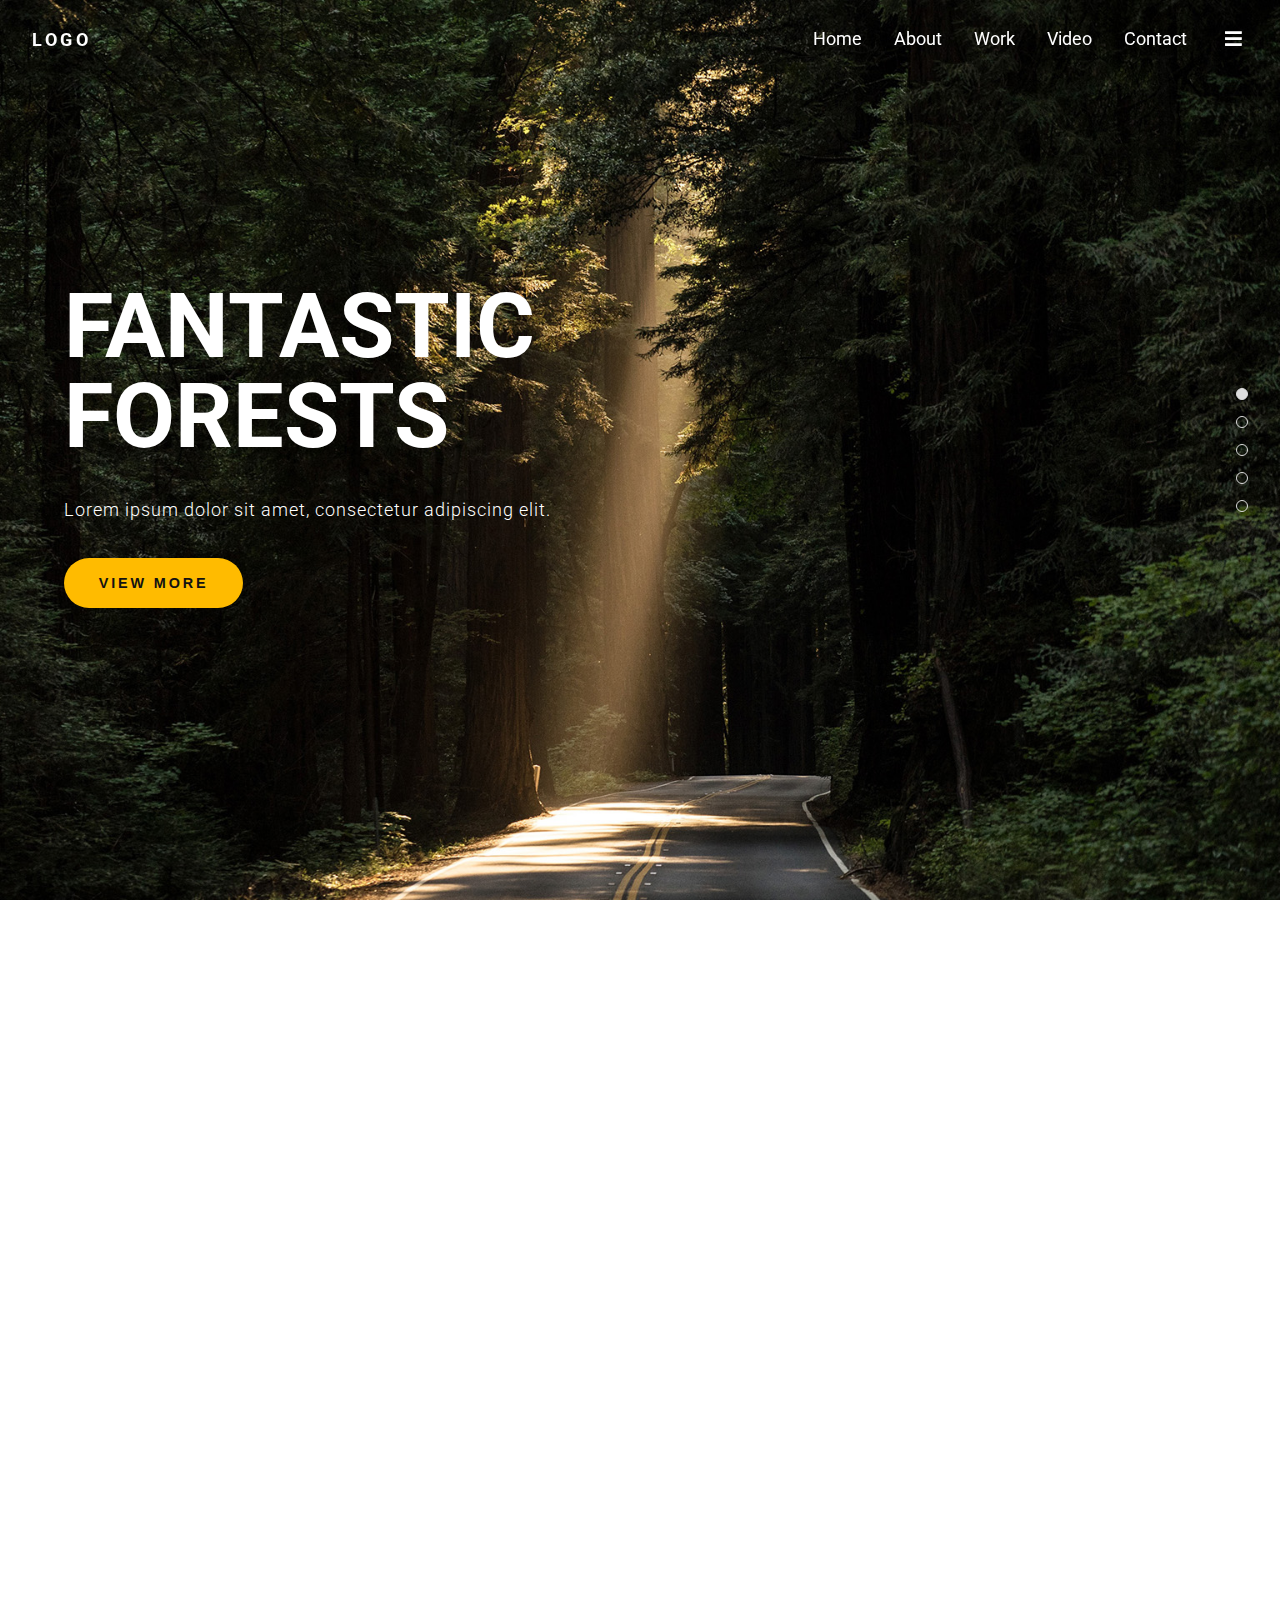
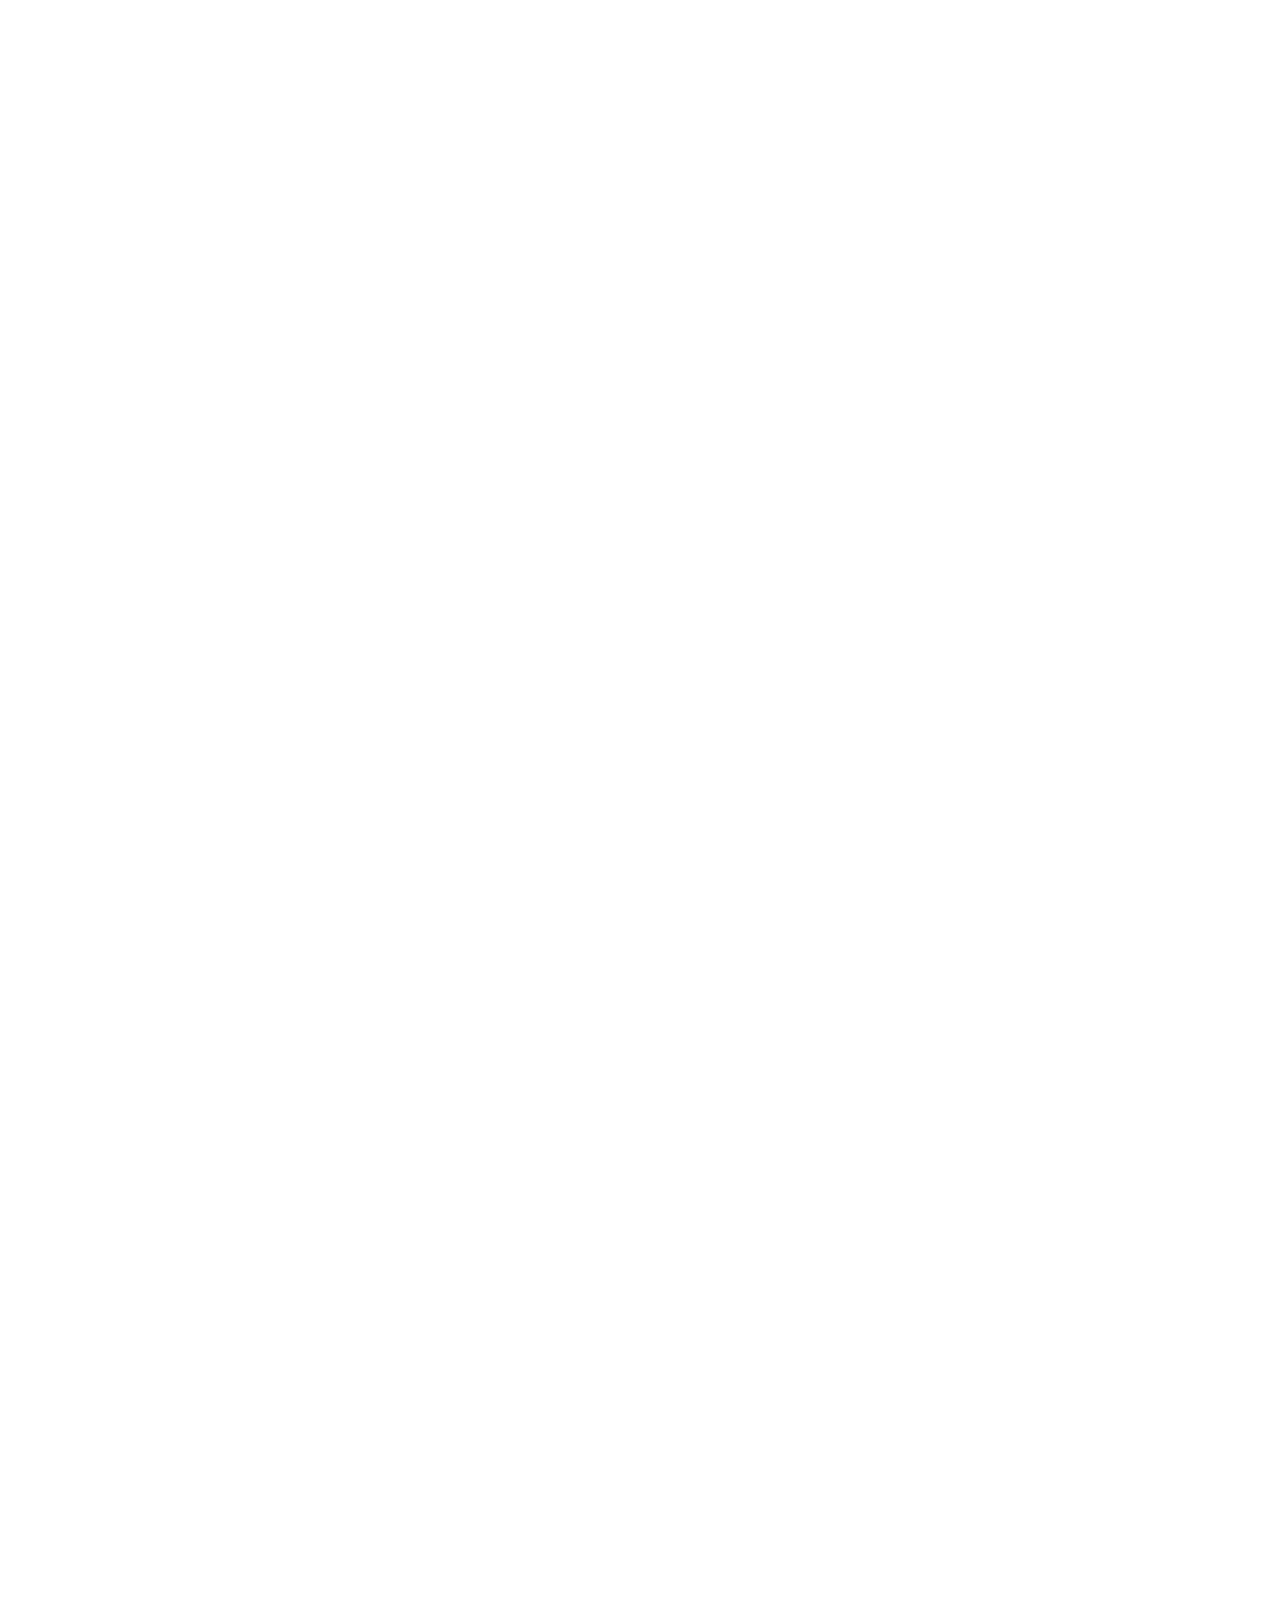
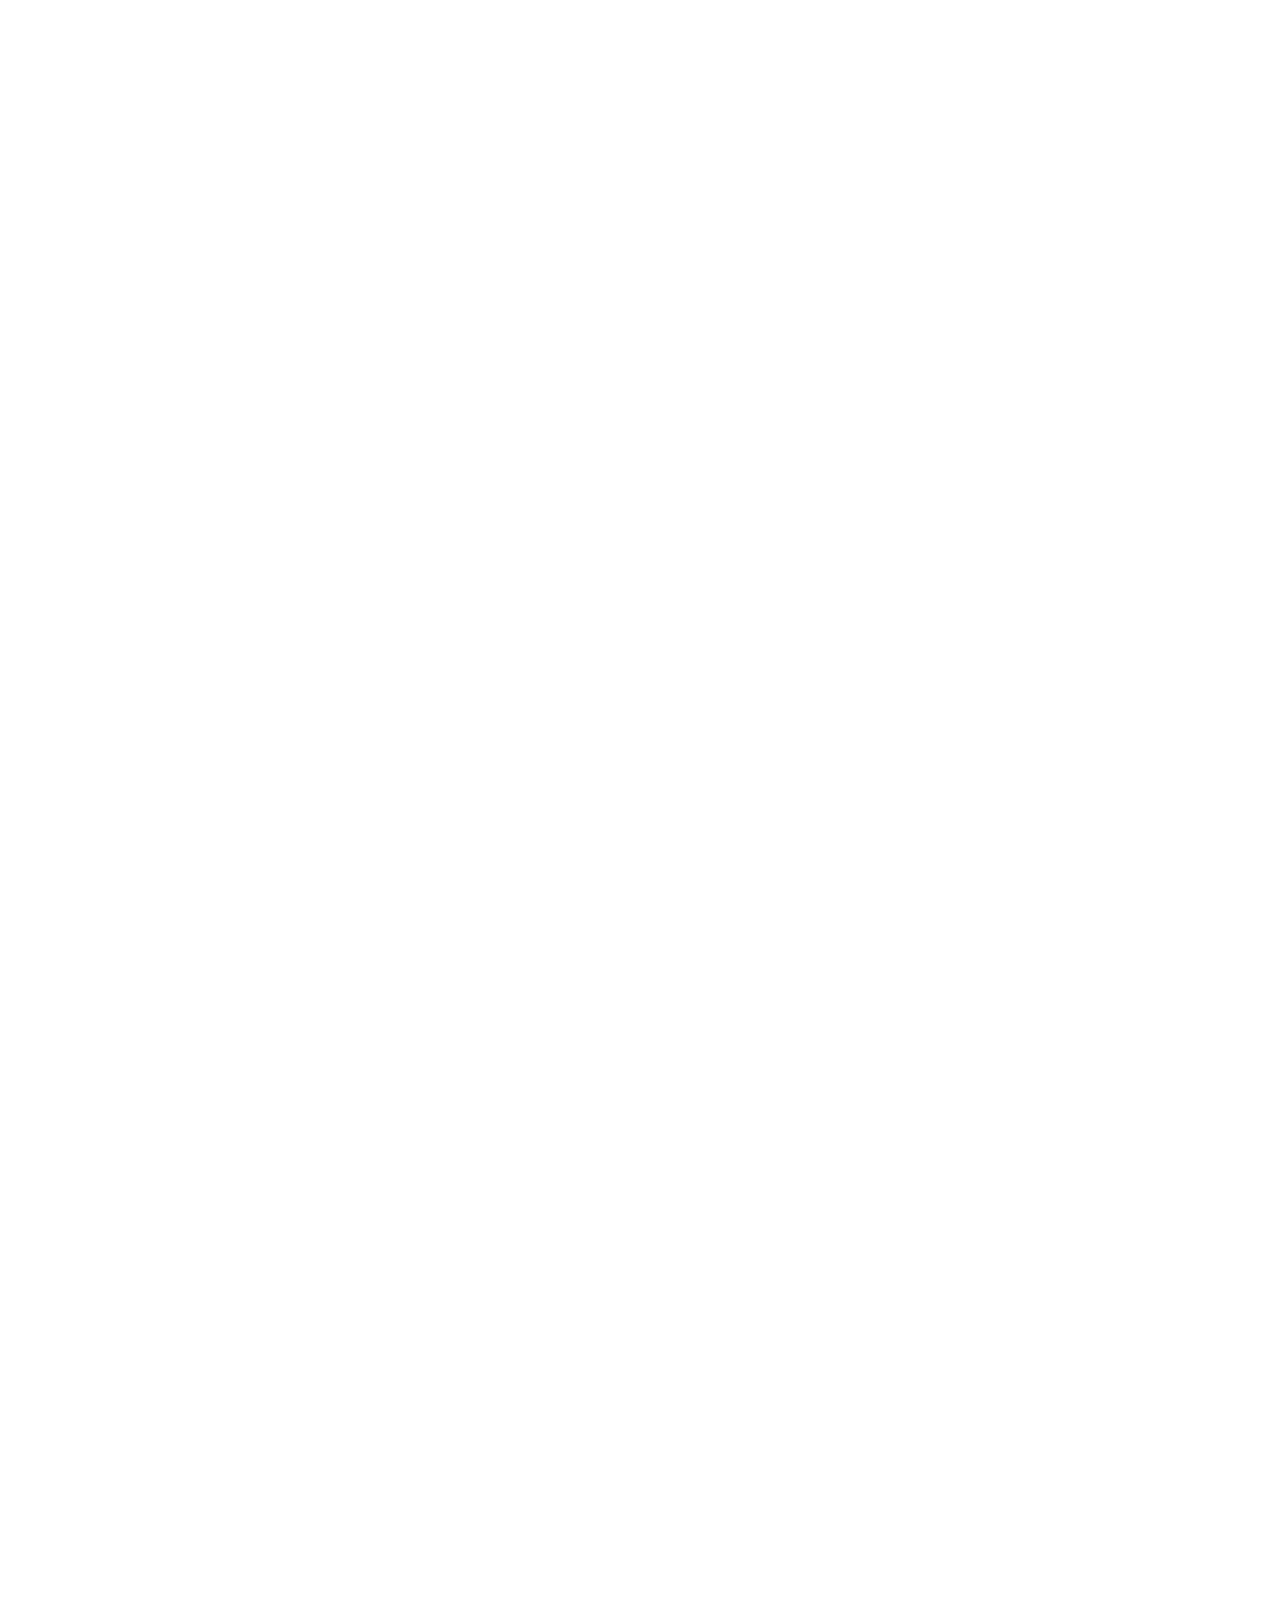
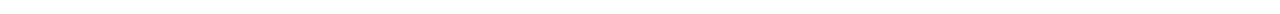
<file: index.html>
<!DOCTYPE html>
<html lang="en">

<head>
  <meta charset="UTF-8">
  <meta http-equiv="X-UA-Compatible" content="IE=edge">
  <meta name="viewport" content="width=device-width, initial-scale=1.0">
  <title>LoremCamera</title>
  <!-- fav icon -->
  <link rel="icon" type="image/png" href="images/favicon/favicon-96x96.png">
  <!-- open graph -->
  <meta property="og:title" content="LoremCamera" />
  <meta property="og:type" content="website" />
  <meta property="og:url" content="https://www.loremcamera.com/" />
  <meta property="og:image" content="https://ia.media-imdb.com/images/rock.jpg" />
  <meta property="og:description" content="portfolio for photography" />
  <!-- font awesome -->
  <link rel="stylesheet" href="https://cdnjs.cloudflare.com/ajax/libs/font-awesome/5.15.3/css/all.min.css" />
  <!-- jQuery -->
  <script src="https://ajax.googleapis.com/ajax/libs/jquery/3.6.0/jquery.js"></script>
  <!-- Main Page FullPage -->
  <script src="js/jquery.fullpage.js"></script>
  <link rel="stylesheet" href="css/jquery.fullpage.css">
  <!-- Main Page Swiper -->
  <link rel="stylesheet" href="https://unpkg.com/swiper/swiper-bundle.min.css" />
  <script src="https://unpkg.com/swiper/swiper-bundle.min.js"></script>
  <!-- custom -->
  <link rel="stylesheet" href="css/reset.css">
  <link rel="stylesheet" href="css/main.css">
  <script src="js/main.js"></script>
</head>

<body>
  <aside class="fixed-nav">
    <a href="#firstPage"></a>
    <a href="#secondPage"></a>
    <a href="#thirdPage"></a>
    <a href="#forthPage"></a>
    <a href="#lastPage"></a>
  </aside>
  <header class="header">
    <nav class="fixed">
      <a href="#"><h1 class="logo">Logo</h1></a>
      <ul class="main-menu">
        <li><a href="index.html">Home</a></li>
        <li><a href="about.html">About</a></li>
        <li><a href="work.html">Work</a></li>
        <li><a href="video.html">Video</a></li>
        <li><a href="contact.html">Contact</a></li>
      </ul>
      <button class="toggle-btn">
        <i class="fas fa-bars"></i>
      </button>
    </nav>
  </header>
  <!-- toggle menu -->
  <div class="toggle-menu">
    <ul>
      <li><a href="index.html">Home</a></li>
      <li><a href="about.html">About</a></li>
      <li><a href="work.html">Work</a></li>
      <li><a href="video.html">Video</a></li>
      <li><a href="contact.html">Contact</a></li>
    </ul>
    <div class="close"><i class="fas fa-times"></i></div>
  </div>
  <div id="fullpage">
    <div class="section" data-anchor="firstPage">
      <div class="bgBox">
        <div class="container first">
          <div class="slogan">
            <h1>FANTASTIC FORESTS</h1>
            <p>Lorem ipsum dolor sit amet, consectetur adipiscing elit.</p>
            <div class="buttons">
              <button type="button" class="btn"><a href="#">view more</a></button>
            </div>
            <!-- <a href="" class="big btn yellow">view more<i class="fas fa-long-arrow-alt-right"></i></a> -->
          </div>
        </div>  
      </div>
    </div><!--//header-->
    <div class="section story" data-anchor="secondPage">
      <div class="contents">
        <h2 class="title_bar center">NATURE STORY</h2>
        <p>It is a long established fact that a reader will be distracted by the readable content of a page when looking at its layout.</p>
        <div class="buttons">
          <button type="button" class="btn"><a href="#">view more</a></button>
        </div>
        </div>
      <div class="scroll_down">
        <span class="arrow_down"><i class="fas fa-long-arrow-alt-down"></i></span>
      </div>
    </div><!--//sotry-->
    <div class="section landscape" data-anchor="thirdPage">
      <div class="container">
        <div class="contents">
          <h2 class="section_tt title_bar left">BEAUTIFUL LANDSCAPE</h2>
          <p>It is a long established fact that a reader will be distracted by the readable content of a page when looking at its layout.</p>
          <div class="buttons">
            <button type="button" class="btn"><a href="#">view more</a></button>
          </div>
        </div>
      </div>
    </div><!--//landscape-->
    <div class="section sea" data-anchor="forthPage">
      <div class="container">
        <div class="contents">
          <h2 class="section_tt title_bar right">AMAZING SEA</h2>
          <p>It is a long established fact that a reader will be distracted by the readable content of a page when looking at its layout.</p>
          <div class="buttons">
            <button type="button" class="btn"><a href="#">view more</a></button>
          </div>
        </div>
      </div>
    </div><!--//sea-->
    <div class="section river" data-anchor="lastPage">
      <div class="container">
        <div class="contents">
          <h2 class="section_tt title_bar left">MOUNTAIN RIVER</h2>
          <p>It is a long established fact that a reader will be distracted by the readable content of a page when looking at its layout.</p>
          <div class="buttons">
            <button type="button" class="btn"><a href="#">view more</a></button>
          </div>
        </div>
      </div>
    </div><!--//river-->
    <div class="section fp-auto-height footer">
      <a href="" class="footer_logo">
        <h1>LOGO</h1>
      </a>
      <p class="copyright">&copy; 2021 LoremCamera. All Right Reserved.</p>
      <div class="flexBox">
      <ul class="footer_menu">
        <li><a href="">menu01</a></li>
        <li><a href="">menu02</a></li>
        <li><a href="">menu03</a></li>
        <li><a href="">menu04</a></li>
        <li><a href="">menu05</a></li>
      </ul>
      <ul class="social_menu">
        <li><a href=""><i class="fab fa-instagram"></i></a></li>
        <li><a href=""><i class="fab fa-twitter"></i></a></li>
        <li><a href=""><i class="fab fa-behance"></i></a></li>
      </ul>
      </div>
    </div><!-- //footer -->
  </div>
  <a href="#firstPage" class="back_to_top">
    <span class="arrow_up"><i class="fas fa-long-arrow-alt-up"></i></span>
  </a>
</body>

</html>
</file>
<file: css/main.css>
@import url(reset.css);
@import url("https://fonts.googleapis.com/css2?family=Roboto:wght@100;300;400;700;900&display=swap");
/* Typography */
body {
  font-family: "Roboto", sans-serif;
  font-size: 18px;
  line-height: 32px;
  color: #777;
}
/* Layout */
.container {
  max-width: 1200px;
  /* width: 100%; */
  padding: 0 4rem;
  margin: 0 auto;
}
/* fixed-nav */
.fixed-nav {
  z-index: 999;
  position: fixed;
  top: 50%;
  transform: translateY(-50%);
  right: 0;
  padding-right: 2rem;
  display: flex;
  flex-direction: column;
}
.fixed-nav a {
  text-indent: -9999em;
  width: 12px;
  height: 12px;
  border: 1px solid #ddd;
  box-sizing: border-box;
  background: none;
  border-radius: 50%;
  margin-bottom: 1rem;
}
.fixed-nav a:last-child {
  margin-bottom: 0;
}
.fixed-nav a.active {
  background: #ddd;
}
.fixed-nav a.active-black {
  background: #222;
}

/*** HEADER ***/
.header nav {
  position: fixed;
  left: 0;
  right: 0;
  top: 0;
  padding: 0 2rem;
  height: 80px;
  display: flex;
  justify-content: space-between;
  align-items: center;
  z-index: 999;
  box-shadow: 0 2px 2px 0 rgba(0, 0, 0, 0);
  transition: background 0.2s, box-shadow 0.2s;
}
.header .logo {
  color: #fff;
  font-weight: 700;
  text-transform: uppercase;
  letter-spacing: 0.2em;
}
.header nav .main-menu {
  max-width: 1170px;
  width: 100%;
  display: flex;
  justify-content: flex-end;
}
.header nav ul li {
  margin-left: 2rem;
}
.main-menu li a::after {
  content: "";
  display: block;
  width: 0%;
  border-bottom: 2px solid #ffbb00;
  transition: all 0.3s;
}
.main-menu li a:hover::after {
  content: "";
  display: block;
  width: 100%;
  border-bottom: 2px solid #ffbb00;
}
.header nav ul li a {
  color: #fff;
}
button.toggle-btn {
  margin-left: 2rem;
  color: #fff;
  cursor: pointer;
  font-size: 1.2rem;
}
.toggle-menu ul li a::after {
  content: "";
  display: block;
  width: 0%;
  border-bottom: 2px solid #ffbb00;
  transition: 0.3s;
}
.toggle-menu ul li a:hover::after {
  content: "";
  display: block;
  width: 100%;
  border-bottom: 2px solid #ffbb00;
}
/* nav 클래스 fixed 추가 */
.header nav.fixed {
  background: rgba(255, 255, 255, 0.8);
  box-shadow: 0 2px 2px 0 rgba(0, 0, 0, 0.2);
}
.header nav.fixed .logo,
.header nav.fixed ul li a,
.header nav.fixed button.toggle-btn {
  color: #111;
}
.header nav.fixed ul li a:hover {
  color: #ffbb00;
}
/*** Hamburger Menu ***/
.toggle-menu {
  position: fixed;
  top: 0;
  left: 0;
  right: 0;
  bottom: 0;
  display: flex;
  justify-content: center;
  align-items: center;
  background: rgba(0, 0, 0, 0.9);
  z-index: 1000;
  visibility: hidden;
  opacity: 0;
  transition: 0.3s;
}
.toggle-menu.active {
  visibility: visible;
  opacity: 1;
}
.toggle-menu ul li {
  margin-bottom: 2.6rem;
  text-align: center;
  color: #fff;
  font-size: 2rem;
}
.toggle-menu ul li:last-child {
  margin-bottom: 0;
}
.toggle-menu ul li a,
.toggle-menu .close i {
  color: #fff;
}
.toggle-menu .close {
  position: absolute;
  top: 1.5rem;
  right: 2.5rem;
  font-size: 1.4rem;
}

/*** SECTION01 Main Page ***/
.bgBox {
  background: no-repeat center center/cover;
  background-image: url(../images/slide01.jpg);
  width: 100%;
  height: 100vh;
}
.slogan {
  position: absolute;
  top: 50%;
  transform: translateY(-50%);
  width: 868px;
}
.slogan h1 {
  color: #fff;
  font-weight: 700;
  font-size: 90px;
  line-height: 90px;
  margin-bottom: 2rem;
}
.slogan p {
  color: #fff;
  font-weight: 300;
  margin-bottom: 2rem;
  letter-spacing: 1px;
}
/* yellow basic button */
.yellow {
  background: #ffbb00;
  padding: 0 2rem;
  height: 50px;
  line-height: 50px;
  letter-spacing: 0.2em;
  text-transform: uppercase;
  font-weight: 700;
  font-size: 0.9rem;
  border-radius: 2rem;
  color: #121212;
}
.buttons button {
  border: none;
  overflow: hidden;
  position: relative;
  display: inline-block;
  padding: 0 5.6rem;
  height: 50px;
  line-height: 50px;
  letter-spacing: 0.2em;
  text-transform: uppercase;
  font-weight: 700;
  font-size: 0.9rem;
  border-radius: 2rem;
  transition: all 1s;
  background: #ffbb00;
}
.buttons button a {
  width: 100%;
  position: absolute;
  top: 0;
  left: 50%;
  transform: translateX(-50%);
  color: #121212;
}
.buttons button:before {
  content: "";
  position: absolute;
  background: #ffe8a8;
  transition: all 0.5s;
  /* z-index: -1; */
}
.buttons .btn:before {
  left: 0;
  top: 0;
  width: 0;
  height: 100%;
}
.buttons .btn:hover:before {
  width: 200%;
}
.yellow_btn {
  background: #ffbb00;
  letter-spacing: 0.2em;
  text-transform: uppercase;
  font-weight: 700;
  font-size: 0.9rem;
  border-radius: 2rem;
  padding: 0 4rem;
  height: 50px;
  line-height: 50px;
}
/*** SECTION 02 story ***/
.story > div {
  display: flex;
  justify-content: center;
  align-items: center;
}
.story .contents {
  text-align: center;
  padding: 0 4rem;
}
.story .contents h2 {
  font-size: 62px;
  line-height: 62px;
  color: #121212;
}
.story .contents p {
  margin: 1.6rem 0 3rem;
  font-weight: 300;
}

.story .scroll_down {
  position: absolute;
  left: 50%;
  transform: translateX(-50%);
  bottom: 40px;
  width: 30px;
  height: 60px;
  border-radius: 15px;
  background: #fff;
  border: 1px solid #bbb;
  display: flex;
  justify-content: center;
  align-items: center;
}
.story .scroll_down .arrow_down i {
  color: #bbb;
}
/*** SECTION 03 landscape ***/
.landscape {
  background: url(../images/slide02.jpg) no-repeat center center/cover;
}
.landscape .contents {
  text-align: left;
}
.landscape .contents h2 {
  color: #fff;
  text-shadow: 0 0 10px rgba(0, 0, 0, 0.2);
}
.landscape .contents p {
  color: #fff;
  margin-bottom: 2rem;
}
/*** SECTION 04 sea ***/
.sea {
  background: url(../images/sea.jpg) no-repeat center center/cover;
}
.sea .contents {
  text-align: right;
  margin-left: auto;
}
.sea .contents h2 {
  color: #111;
}
.sea .contents p {
  color: #111;
  margin-bottom: 2rem;
}
.title_bar.right::before {
  right: 0;
}
/*** SECTION 05 river ***/
.river {
  background: url(../images/river.jpg) no-repeat center center/cover;
}
.river .contents {
  width: 600px;
  text-align: left;
}
.river .contents h2 {
  text-shadow: 0 0 10px rgba(0, 0, 0, 0.2);
  color: #fff;
}
.river .contents p {
  color: #fff;
  margin-bottom: 2rem;
}
/*** FOOTER ***/
.footer a,
a:link {
  color: #fff;
}
.footer {
  background: #222;
  padding: 4rem 0;
}
.footer_menu {
  margin-top: 1rem;
  display: flex;
  justify-content: center;
}
.footer_menu li {
  margin: 0 2rem;
}
.footer_menu li a:hover {
  color: #ffbb00;
}
.social_menu {
  margin-top: 1rem;
  display: flex;
  justify-content: center;
}
.social_menu li {
  margin: 0 0.8rem;
}
.social_menu li a {
  display: block;
  border: 1px solid #fff;
  border-radius: 50%;
  width: 40px;
  height: 40px;
  text-align: center;
  line-height: 40px;
}
.social_menu li a:hover {
  background: #fff;
  color: #222;
}
.copyright {
  margin-top: 1rem;
  text-align: center;
  font-weight: 300;
}
.footer_logo {
  display: block;
  text-align: center;
}
.footer_logo h1 {
  font-size: 1.8rem;
}
/* 위로 스크롤 버튼 */
.back_to_top {
  position: fixed;
  right: 0;
  margin-right: 2rem;
  bottom: 2rem;
  width: 30px;
  height: 60px;
  border-radius: 15px;
  background: #ffbb00;
  display: flex;
  justify-content: center;
  align-items: center;
  visibility: hidden;
  opacity: 0;
  transition: 0.2s;
}
.back_to_top.active {
  visibility: visible;
  opacity: 1;
}
.arrow_up i {
  color: #fff;
}

/************************************** ABOUT **************************************/
.subpage-banner {
  background: no-repeat center center/cover;
  height: 500px;
  display: flex;
  justify-content: center;
  align-items: center;
  position: relative;
  z-index: 1;
}
.subpage-banner::after {
  content: "";
  position: absolute;
  top: 0;
  left: 0;
  right: 0;
  bottom: 0;
  background: rgba(0, 0, 0, 0.4);
  z-index: -1;
}
.subpage-banner.about {
  background-image: url(../images/banner_about.jpg);
}
.subpage-banner .contents {
  text-align: center;
  margin-top: 40px;
}
.subpage-banner h2 {
  font-size: 4rem;
  line-height: 4rem;
  margin-bottom: 1rem;
  font-weight: 700;
  color: #fff;
  letter-spacing: 1px;
}

.subpage-banner p {
  color: #ddd;
}
.subpage .toggle-btn {
  color: #ffbb00;
}
.about-story {
  display: flex;
  flex-wrap: wrap;
}
.about-story > div {
  width: 50%;
  height: 600px;
}
.story-img,
.why-img {
  background: no-repeat center center/cover;
  text-indent: -9999em;
}
.story-img {
  background-image: url(../images/about_story.jpg);
  order: 1;
}
.story-contents {
  order: 2;
}
.why-contents {
  order: 3;
}
.why-img {
  background-image: url(../images/about_why.jpg);
  order: 4;
}
.story-contents,
.why-contents {
  padding: 0 3rem;
  display: flex;
  align-items: center;
  box-sizing: border-box;
}
.story-contents h2,
.why-contents h2 {
  color: #222;
  margin-top: 40px;
}
/*** PEOPLE SAYS ***/
.people-says {
  background: #111;
  padding: 6rem 0;
  text-align: center;
  position: relative;
}
.people-says > h2 {
  color: #fff;
  font-size: 62px;
  line-height: 62px;
  font-weight: 300;
  margin-top: 40px;
  margin-bottom: 2rem;
}
.people-says .title-box {
  width: 100%;
  margin: 0 auto;
}
.people-says .contents {
  width: 700px;
  margin: 0 auto;
}
.people-says .contents .slider h4,
.people-says .contents .slider p {
  color: #fff;
  font-weight: 300;
  letter-spacing: 1px;
}
.people-says .contents .slider p:last-child {
  color: #888;
}
.slick-track {
  margin-bottom: 1rem;
}

.slick-slide img {
  margin: 0 auto;
  margin-top: 2rem;
  margin-bottom: 0.8rem;
}
.slick-dots {
  left: 50%;
  transform: translateX(-50%);
}
.slick-dots li button::before {
  color: #fff;
}
.slick-dots li.slick-active button::before {
  color: #ffbb00;
}
.slick-prev:before,
.slick-next:before {
  color: #ffbb00;
  font-size: 3rem;
}
.arrowLeft,
.arrowRight {
  background: #ffbb00;
  position: absolute;
  width: 50px;
  height: 50px;
  top: 50%;
  transform: translateY(-50%);
  cursor: pointer;
}
.arrowLeft i,
.arrowRight i {
  font-size: 1.4rem;
  color: #121212;
}
.arrowLeft {
  left: 0;
}
.arrowRight {
  right: 0;
}
.arrowLeft:hover i,
.arrowRight:hover i {
  color: #fff;
}
/* HELP */
.help .contents h2 {
  margin-bottom: 1rem;
  color: #121212;
  letter-spacing: 1px;
  font-size: 62px;
  line-height: 62px;
  font-weight: 400;
  margin-bottom: 2rem;
}
.help .contents {
  text-align: center;
  margin-top: 40px;
  padding: 6rem 2rem;
}
.help .contents p {
  margin-bottom: 1rem;
}
/************************************** WORK **************************************/
.subpage-banner.work {
  background-image: url(../images/slide03.jpg);
}
.filters {
  padding: 45px 0;
  display: flex;
  justify-content: center;
}
.filters button {
  margin: 0 22px;
  color: #121212;
  font-size: 1rem;
  font-weight: 600;
  text-transform: uppercase;
  cursor: pointer;
}
.filters button.active {
  color: #ffbb00;
  font-weight: 600;
}
.work_list {
  display: flex;
  flex-wrap: wrap;
}
.work_list li {
  background: no-repeat center center/cover;
  height: 700px;
  text-align: center;
  list-style-type: none;
  display: flex;
  flex-direction: column;
  justify-content: center;
  align-items: center;
  align-content: center;
  flex-wrap: wrap;
  width: 33.333%;
  position: relative;
  z-index: 1;
}
.work_list li::after {
  content: "";
  position: absolute;
  background: rgba(0, 0, 0, 0.8);
  left: 0;
  right: 0;
  bottom: 0;
  top: 0;
  opacity: 0;
  transition: 0.3s;
  z-index: -1;
}
.work_list h2 {
  color: #fff;
  font-size: 2rem;
}
.work_list p {
  color: #fff;
  font-size: 1rem;
  margin-bottom: 40px;
}
.work_list > li * {
  visibility: hidden;
}
.work_list > li:hover > * {
  visibility: visible;
}
.work_list > li:hover:after {
  opacity: 1;
}
.load_more {
  width: 100%;
  height: 100px;
  background: #121212;
  display: flex;
  justify-content: center;
  align-items: center;
}
#loadmore {
  color: #fff;
  font-size: 1rem;
  font-weight: 600;
}
/************************************** PORTFOLIO SINGLE **************************************/
.single-info {
  padding: 120px 0;
  display: flex;
  justify-content: space-between;
  align-items: flex-start;
}
.single-info h2 {
  font-size: 62px;
  color: #121212;
  font-weight: 500;
  margin-bottom: 2rem;
}
.single-info .leftDesc {
  width: 50%;
  margin-top: 40px;
  margin-right: 2rem;
}
.single-info .rightDesc {
  background: #ffedbc;
  width: 50%;
  padding: 4rem 0 3.2rem 4rem;
  margin-left: 2rem;
}
.single-info .rightDesc dl {
  display: flex;
  flex-wrap: wrap;
}
.single-info .rightDesc dl dt {
  width: 30%;
  color: #121212;
  text-transform: uppercase;
  font-weight: 600;
  line-height: 48px;
}
.single-info .rightDesc dl dd {
  width: 70%;
  color: #121212;
  line-height: 48px;
}
.page_nav {
  width: 180px;
  height: 32px;
  border-radius: 2rem;
  border: 1px solid #ddd;
  box-sizing: border-box;
  display: flex;
  margin-top: 2rem;
}
.page_nav a {
  display: flex;
  align-items: center;
  justify-content: center;
  flex: 1;
  opacity: 0.5;
  color: #222;
}
.page_nav a:hover {
  opacity: 1;
}
.page_nav a.prev {
  border-right: 1px solid #ddd;
}
.single_phtos ul {
  display: flex;
  flex-wrap: wrap; /*넘치면 아래로 내려와라*/
}
.single_phtos ul li {
  width: 33.3333%;
  height: 600px;
  background: no-repeat center center/cover;
  text-indent: -9999em;
}
.single_phtos ul li.double {
  width: 66.6666%;
}
/************************************** WORK **************************************/
.video {
  position: relative;
}
.player video {
  width: 100%;
  max-width: 100%;
  height: 100%;
}
.txtBox {
  position: absolute;
  top: 50%;
  left: 50%;
  transform: translate(-50%, -50%);
  z-index: 1;
  color: #fff;
  text-align: center;
}
.txtBox h1 {
  margin-top: 40px;
  letter-spacing: 4px;
  font-size: 3rem;
  line-height: 3rem;
  font-weight: 600;
  margin-bottom: 1rem;
}
.txtBox p {
  font-weight: 300;
  font-size: 1.2rem;
  line-height: 1.8rem;
}
.main-contents .bgBlack {
  position: relative;
}
.bgBlack::after {
  content: "";
  position: absolute;
  top: 0;
  left: 0;
  right: 0;
  bottom: 0;
  background: linear-gradient(rgba(0, 0, 0, 0), 50%, rgba(0, 0, 0, 1));
}
.vodContainer {
  width: 100%;
  margin: 0 auto;
  position: relative;
  margin-top: 180px;
  margin-bottom: 140px;
}
.vodContainer .buttons {
  text-align: center;
}
.vodContainer h2 {
  color: #222;
  font-size: 3rem;
  text-align: center;
}
.row {
  display: flex;
  flex-wrap: wrap;
  align-items: center;
  margin: 3rem 0;
}
.col {
  flex-basis: 50%;
  min-width: 250px;
}
.feature-img {
  width: 100%;
  margin-left: auto;
  position: relative;
}
.feature-img-row {
  display: flex;
  flex-direction: column;
  background: #222;
  text-align: center;
  width: 90%;
  margin-left: auto;
  position: relative;
  border-radius: 6px;
  overflow: hidden;
}
.feature-img-row h1 {
  color: #fff;
  font-size: 1.6rem;
  line-height: 1.6rem;
  padding-top: 2rem;
}
.feature-img-row p {
  padding-bottom: 1rem;
  font-weight: 300;
}
.small-img-row {
  display: flex;
  align-items: center;
  background: #eee;
  border-radius: 6px;
  overflow: hidden;
  width: 88%;
  margin-left: 1rem;
  margin-bottom: 1rem;
}
.small-img-row:last-child {
  margin-bottom: 0;
}
.small-img {
  position: relative;
}
.small-img img {
  width: 140px;
}
.small-img-row p {
  padding: 0 1rem;
  font-size: 1rem;
  color: #121212;
  line-height: 1.4rem;
}
.playBtn {
  position: absolute;
  top: 50%;
  left: 50%;
  transform: translate(-50%, -50%);
  color: rgba(255, 255, 255, 0.5);
  font-size: 4rem;
}
.small-img > .playBtn {
  font-size: 3rem;
  color: rgba(0, 0, 0, 0.5);
}
.video-player {
  width: 80%;
  max-width: 960px;
  position: absolute;
  top: 50%;
  left: 50%;
  transform: translate(-50%, -50%);
  display: none;
  overflow: hidden;
}

video:focus {
  outline: none;
}
.closeBtn {
  position: absolute;
  top: 1rem;
  right: 1rem;
  font-size: 2rem;
}
/************************************** CONTACT **************************************/
.contact-contents {
  display: flex;
  align-items: center;
}
.contact-contents .form {
  width: 50%;
}
.contact-contents .form form {
  padding: 0 60px;
}
.contact-contents .map {
  height: 650px;
  background: #eee;
  width: 50%;
}
.contact-contents .form form h2 {
  color: #121212;
  font-weight: 500;
  font-size: 2rem;
  margin-top: 40px;
  margin-bottom: 40px;
  text-transform: uppercase;
}
.contact-contents .field {
  margin-bottom: 1.8rem;
  position: relative;
}
.contact-contents .field label {
  position: absolute;
  left: 0;
  top: 50%;
  transform: translateY(-50%);
  color: #121212;
  opacity: 0;
  visibility: hidden; /*curosr가 안먹음*/
  height: 1rem;
  font-size: 1rem;
  transition: 0.3s;
}
.contact-contents .field label.active {
  top: -10px;
  opacity: 1;
  visibility: visible;
}
.contact-contents .field input {
  width: 100%;
  display: block;
  height: 48px;
  line-height: 48px;
  border: none;
  outline: none; /*focus지정 필수*/
  border-bottom: 1px solid #ddd;
  color: #121212;
  font-size: 1rem;
}
.contact-contents .field input:focus,
.contact-contents .field textarea:focus {
  border-bottom-color: #121212;
}
.contact-contents .field textarea {
  border: none;
  width: 100%;
  border-bottom: 1px solid #ddd;
  outline: none;
  color: #121212;
  font-size: 1rem;
  font-family: "Roboto", sans-serif;
  margin-top: 1rem;
}
.submit_btn {
  cursor: pointer;
  transition: all 300ms ease;
  box-shadow: 0 0 10px rgba(0, 0, 0, 0.1);
}
.submit_btn:hover {
  transform: translateY(-10px);
  box-shadow: 0 10px 10px rgba(0, 0, 0, 0.1);
}
/* 반응형 */
/* 1280 - 1024 - 960 - 768 - 576 */
@media screen and (max-width: 1024px) {
  .work_list li {
    width: 50%;
  }
}
@media screen and (max-width: 960px) {
  .header nav .main-menu {
    display: none;
  }
  .contact-contents {
    flex-direction: column;
  }
  .contact-contents .form {
    width: 90%;
    padding-top: 80px;
    padding-bottom: 80px;
  }
  .contact-contents .map {
    width: 100%;
    height: 500px;
  }
  .form form h2 {
    text-align: center;
  }
  .form form h2.title_bar.left::before {
    left: 50%;
    transform: translateX(-50%);
  }
  /************ VIDEO PAGE ************/
  .vodContainer {
    margin-top: 140px;
    margin-bottom: 100px;
  }
  .vodContainer .row {
    flex-direction: column;
  }
  .feature-img-row {
    width: 90%;
    margin: 0 auto;
  }
  .small-img-row {
    width: 90%;
    margin: 1rem auto 1rem;
  }
  .col {
    min-width: 100%;
  }
  .player video {
    width: 160%;
    max-width: 160%;
  }
  /****** WORK_SINGLE PAGE *******/
  .single-info {
    flex-direction: column;
  }
  .single-info .leftDesc {
    width: 80%;
    margin: 0 auto;
    margin-bottom: 2rem;
  }
  .single-info .rightDesc {
    width: 80%;
    margin: 0 auto;
  }
  .single_phtos ul {
    flex-direction: column;
  }
  .single_phtos ul li,
  .single_phtos ul li.double {
    width: 100%;
  }
}
@media screen and (max-width: 768px) {
  .fixed-nav {
    z-index: 999;
    position: fixed;
    top: 95%;
    left: 50%;
    transform: translateX(-50%);
    display: flex;
    justify-content: space-around;
    flex-direction: row;
    padding-right: 0;
  }
  .container {
    text-align: center;
    width: 100%;
    padding: 0;
  }
  .slogan,
  .landscape .contents,
  .sea .contents,
  .river .contents {
    width: 100%;
    text-align: center;
  }
  .title_bar.left::before,
  .title_bar.right::before {
    left: 50%;
    transform: translateX(-50%);
  }
  .slogan p,
  .landscape .contents p,
  .sea .contents p,
  .river .contents p {
    padding: 0 1rem;
  }
  .slogan h1,
  .landscape .contents h2,
  .sea .contents h2,
  .river .contents h2 {
    padding: 0 1rem;
  }
  .story .scroll_down {
    left: auto;
    transform: none;
    right: 2rem;
    bottom: 2rem;
  }
  /* footer */
  .footer .flexBox {
    display: flex;
    justify-content: space-around;
  }
  .footer .footer_menu {
    flex-direction: column;
    align-items: center;
    width: 50%;
  }
  .footer .social_menu {
    flex-direction: column;
    align-items: center;
    width: 50%;
  }
  .social_menu li {
    margin: 0.4rem 0;
  }
  /************ ABOUT PAGE ************/
  .about-story > div {
    width: 100%;
  }
  .story-contents {
    order: 1;
  }
  .story-img {
    order: 2;
  }
  .why-contents {
    order: 3;
  }
  .why-img {
    order: 4;
  }
  .story-contents,
  .why-contents {
    text-align: center;
  }
  .story-contents h2,
  .why-contents h2,
  .people-says h2,
  .help .contents h2 {
    font-size: 48px;
  }
  .people-says .contents {
    width: 100%;
    margin: 0 auto;
    padding: 0 2rem;
  }
  .arrowLeft,
  .arrowRight {
    display: none;
  }
  /************ WORK PAGE ************/
  .filters {
    flex-direction: column;
    padding: 0;
  }
  .filters button {
    padding: 0.6rem 0;
    margin: 0;
    background: #222;
    color: #fff;
    font-weight: 400;
  }
  .filters button:hover {
    background: #121212;
  }
  .work_list li {
    width: 100%;
  }
  .single-info .leftDesc {
    width: 80%;
    margin: 0 auto;
    margin-top: 120px;
    margin-bottom: 2rem;
  }
  .single-info .rightDesc {
    width: 80%;
    margin: 0 auto;
    padding: 2rem 0;
    margin-bottom: 80px;
  }
  .page_nav {
    margin: 0 auto;
    margin-top: 2rem;
  }
  .single-info .rightDesc dl {
    flex-direction: column;
  }
  .single-info .rightDesc dl dt {
    width: 100%;
  }
  .single-info .rightDesc dl dd {
    width: 100%;
  }
}
@media (max-width: 576px) {
  .slogan h1,
  .landscape .contents h2,
  .sea .contents h2,
  .river .contents h2 {
    font-size: 62px;
    line-height: 62px;
  }
  /****** VIDEO PAGE *******/
  .vodContainer h2,
  .txtBox h1 {
    font-size: 2rem;
  }
}
</file>
